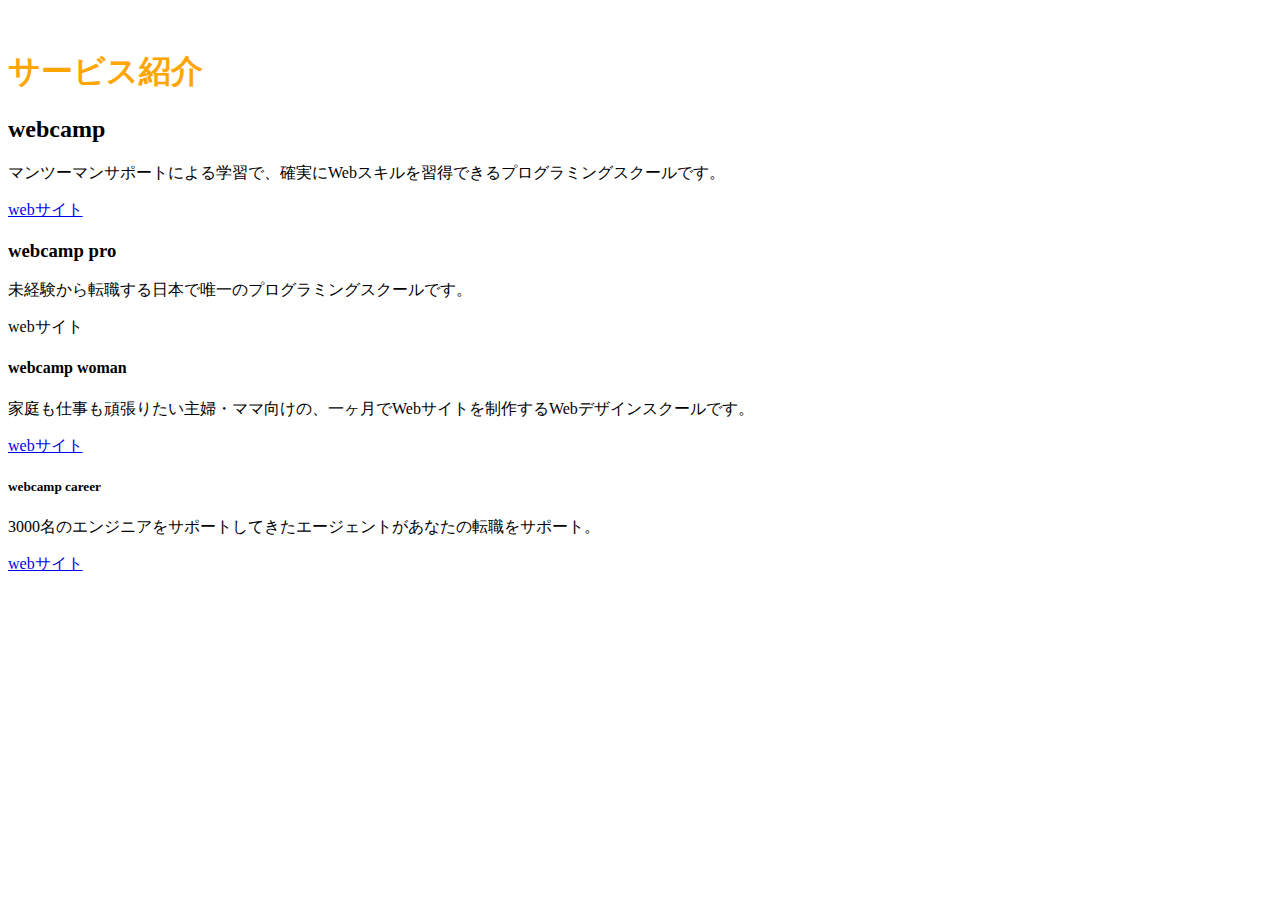
<file: chapter2_exercise/chapter2.html>
<!DOCTYPE html>
<html lang="ja">

 <head>

  <meta charset="UTF-8" />
  <title>2章演習</title>
　<link rel="stylesheet" href="chapter2.css" />
 </head>

 <body>
   <h1>サービス紹介</h1>

   <h2>webcamp</h2>
   <p>マンツーマンサポートによる学習で、確実にWebスキルを習得できるプログラミングスクールです。</p>
   <a href="https://web-camp.io/">webサイト</a>

   <h3>webcamp pro</h3>
   <p>未経験から転職する日本で唯一のプログラミングスクールです。</p>
   <a herf="https://web-camp.io/courses/webDesign/">webサイト</a>

   <h4>webcamp woman</h4>
   <p>家庭も仕事も頑張りたい主婦・ママ向けの、一ヶ月でWebサイトを制作するWebデザインスクールです。</p>
   <a href="https://web-camp.io/courses/newGraduate/">webサイト</a>

   <h5>webcamp career</h5>
   <p>3000名のエンジニアをサポートしてきたエージェントがあなたの転職をサポート。</p>
   <a href="https://web-camp.io/courses/programming/">webサイト</a>
 </body>

</html>
</file>
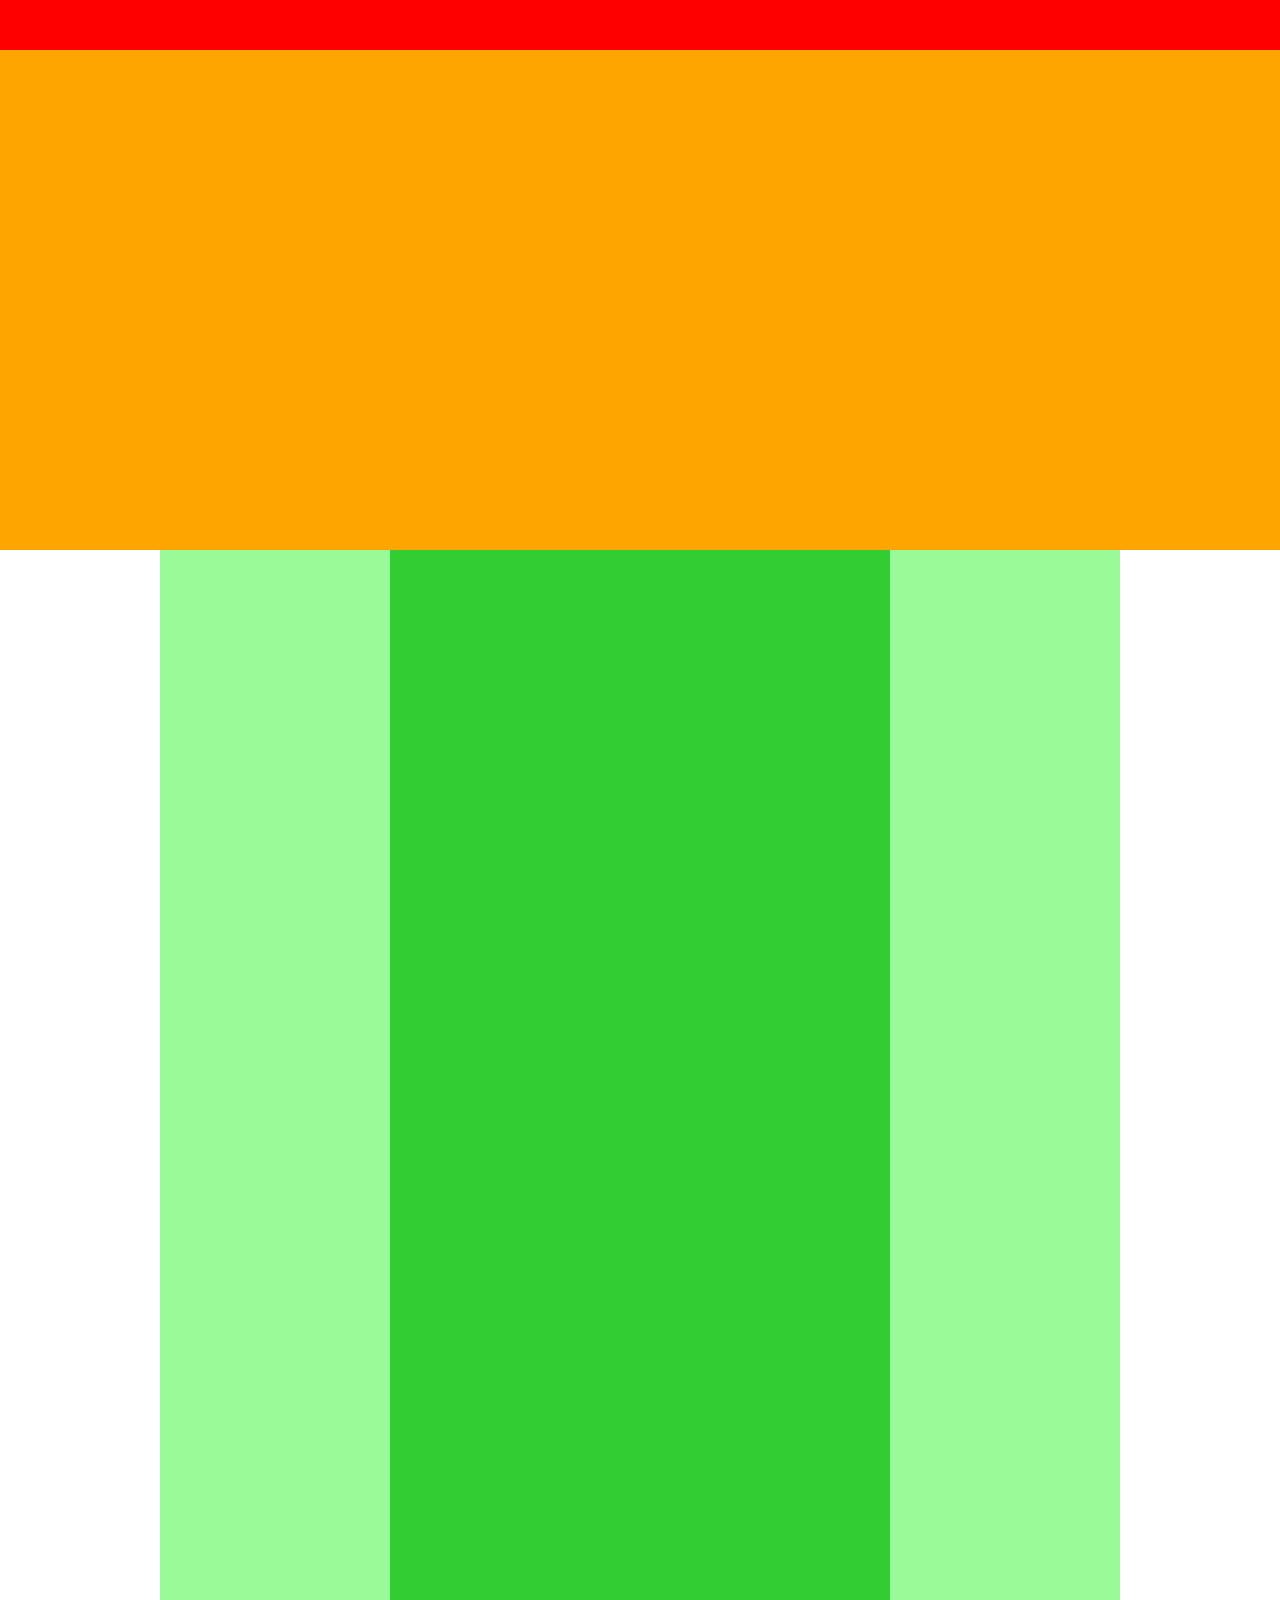
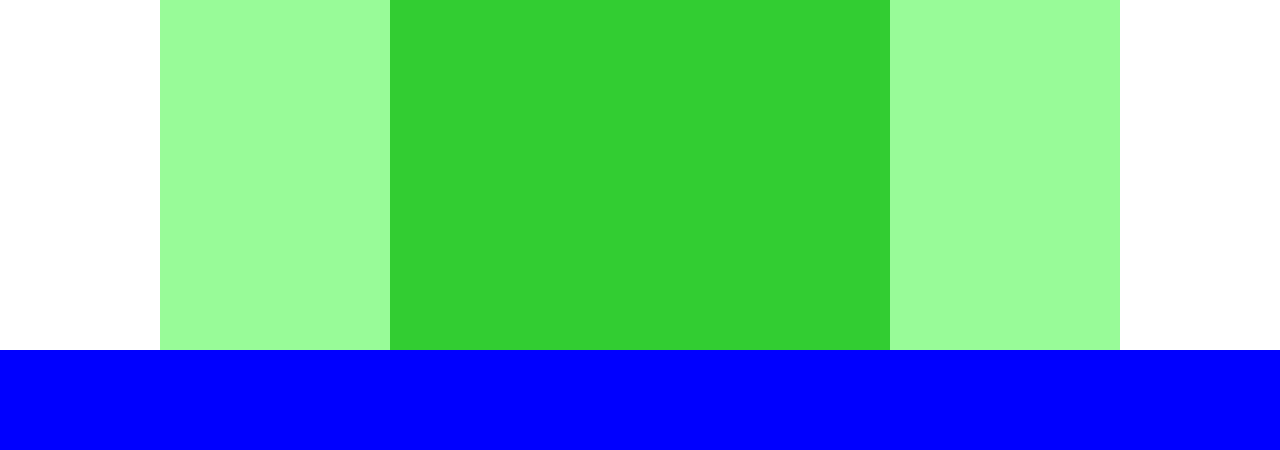
<file: chapter4_exercise/chapter4.html>
<!DOCTYPE html>
<hyml lang="ja">
  <head>
    <meta charset="UTF-8" />
    <link rel="stylesheet"href="chapter4.css">
    <title>4章演習</title>

  </head>

  <body>
   <div class="header"></div>
   <div class="main-visual"></div>
   <div class="main">
     <div class="sidebar-left"></div>
     <div class="blog"></div>
     <div class="sidebar-right"></div>
   </div>
   <div class="footer"></div>
  </body>
</html>
</file>
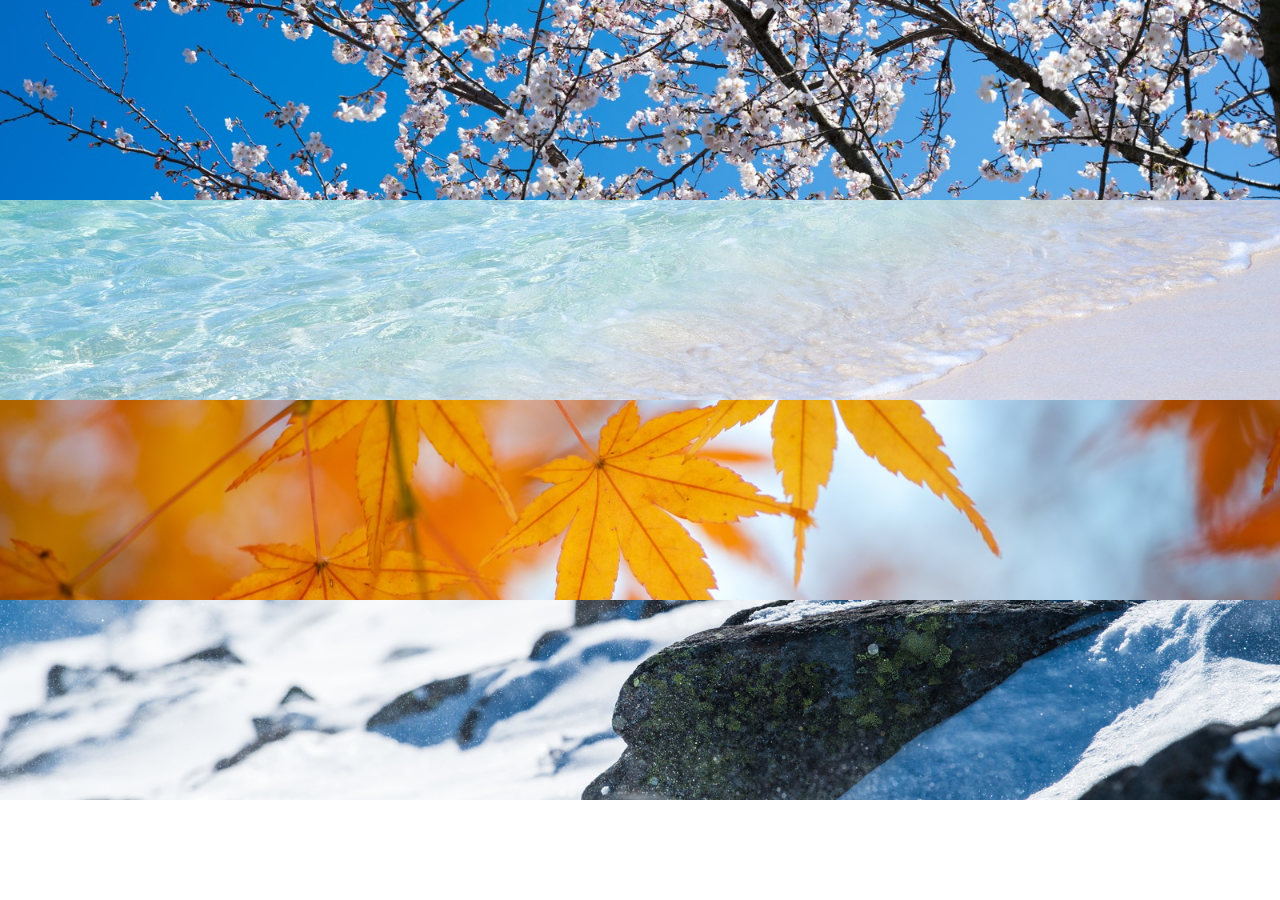
<file: chapter6/chapter6.html>
<!DOCTYPE html>
<html lang="ja">
  <!DOCTYPE html>
  <head>
    <meta charset="UTF-8" />
    <link rel="stylesheet"href="chapter6.css" />
    <title>6章演習</title>
   </head>

   <body>
     <div class="box1"></div>
     <div class="box2"></div>
     <div class="box3"></div>
     <div class="box4"></div>
   </body>
</html>
</file>
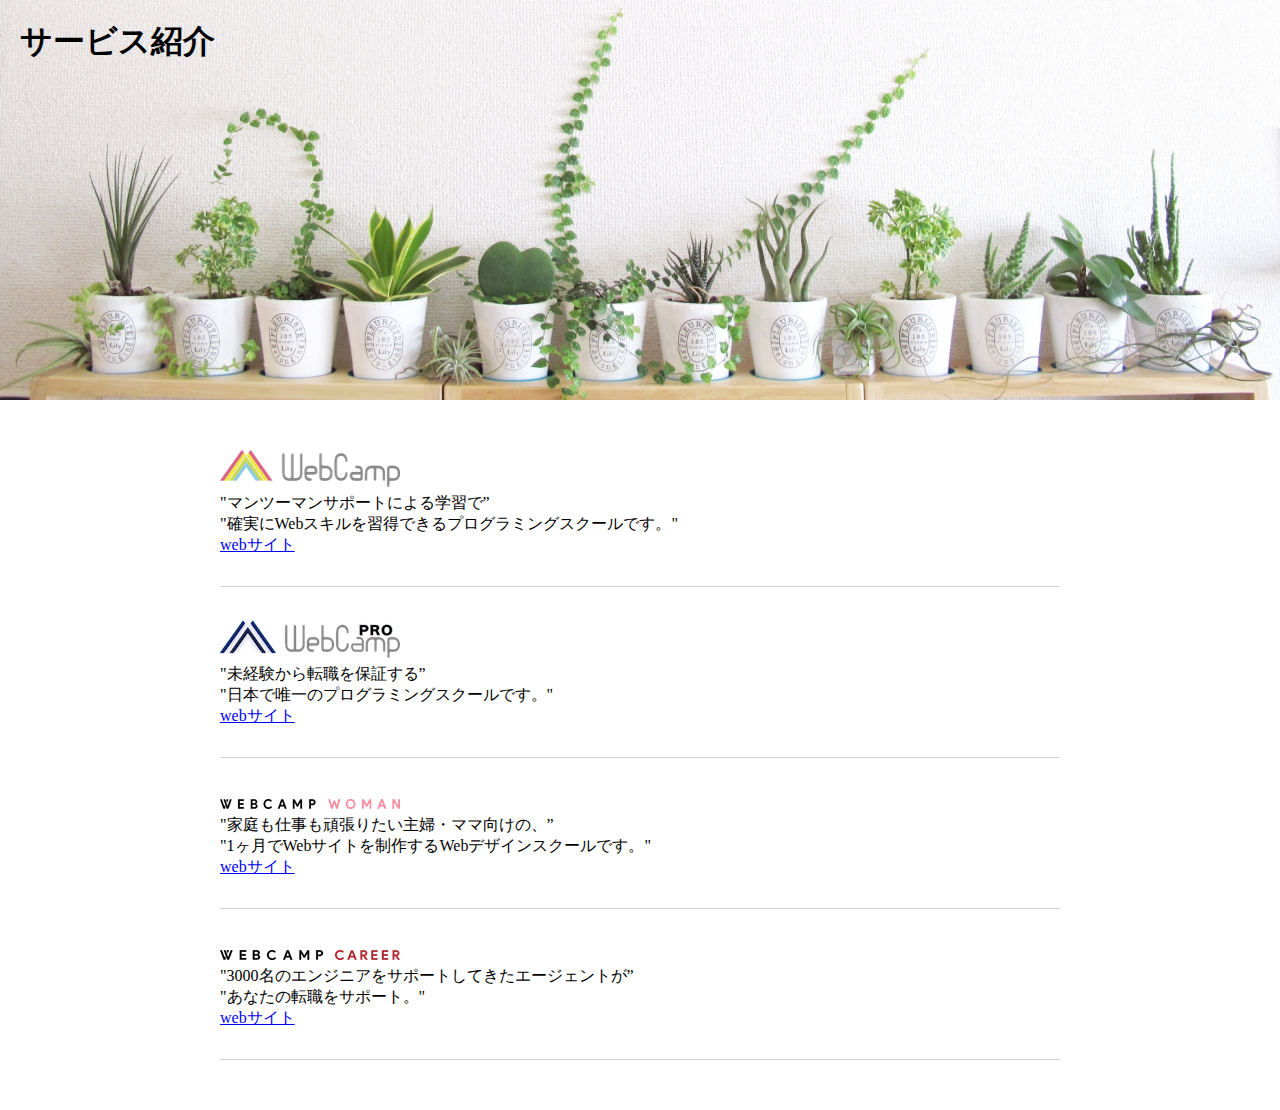
<file: chapter7_exercise/chapter7.html>
<!DOCTYPE html>
<html lang="ja">

  <head>
    <meta charset="UTF-8" />
    <link rel="stylesheet" href="chapter7.css" />
    <title>7章演習</title>

  </head>

  <body>

    <section class="main-visual">

      <h1 class="headline">サービス紹介</h1>

     </section>

     <main>

       <section class="service1">

          <h2>
            <img src="img/wc-logo.png" alt="ロゴ">
          </h2>
          <p>
            "マンツーマンサポートによる学習で”
            <br>
            "確実にWebスキルを習得できるプログラミングスクールです。"
          </p>
          <a href="https://web-camp.io/">webサイト</a>
       </section>

       <section class="service2">

          <h2>
            <img src="img/wcp-logo.png" alt="ロゴ">
          </h2>
          <p>
            "未経験から転職を保証する”
            <br>
            "日本で唯一のプログラミングスクールです。"
          </p>
          <a href="https://web-camp.io/commit/">webサイト</a>
       </section>

       <section class="service3">

          <h2>
            <img src="img/wcw-logo.png" alt="ロゴ">
          </h2>
          <p>
            "家庭も仕事も頑張りたい主婦・ママ向けの、”
            <br>
            "1ヶ月でWebサイトを制作するWebデザインスクールです。"
          </p>
          <a href="https://web-camp.io/woman/">webサイト</a>
       </section>

       <section class="service4">

          <h2>
            <img src="img/wcc-logo.png" alt="ロゴ">
          </h2>
          <p>
            "3000名のエンジニアをサポートしてきたエージェントが”
            <br>
            "あなたの転職をサポート。"
          </p>
          <a href="https://web-camp.io/career/">webサイト</a>
       </section>

     </main>

  </body>

</html>
</file>
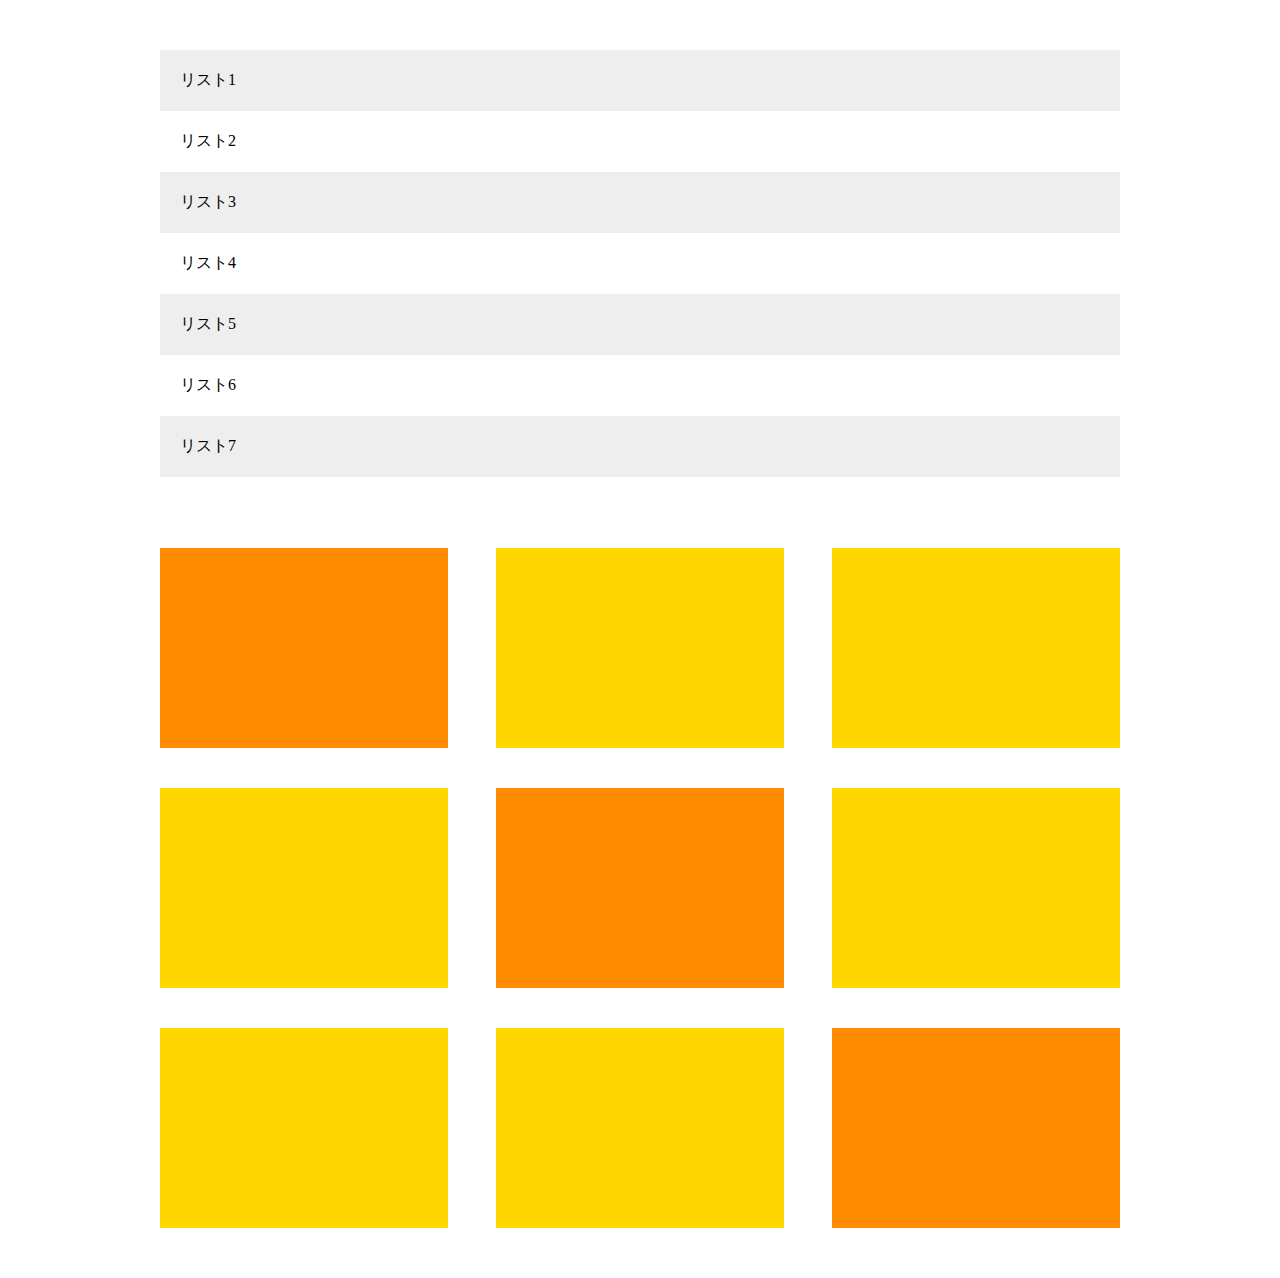
<file: chapter8_exercise/chapter8.html>
<!DOCTYPE <!DOCTYPE html>
<html lang="ja">

  <head>

    <meta charset="UTF-8" />

     <title>8章演習</title>

  <link rel="stylesheet" href="chapter8.css" />

  </head>

 <body>

  <main>

    <ul class="item-list">

      <li class="item">リスト1</li>

      <li class="item">リスト2</li>

      <li class="item">リスト3</li>

      <li class="item">リスト4</li>

      <li class="item">リスト5</li>

      <li class="item">リスト6</li>

      <li class="item">リスト7</li>

    </ul>

　　<div class="box-list">

      <div class="box"></div>

      <div class="box"></div>

      <div class="box"></div>

      <div class="box"></div>

      <div class="box"></div>

      <div class="box"></div>

      <div class="box"></div>

      <div class="box"></div>

      <div class="box"></div>

    </div>

   </main>

  </body>

 </html>
</file>
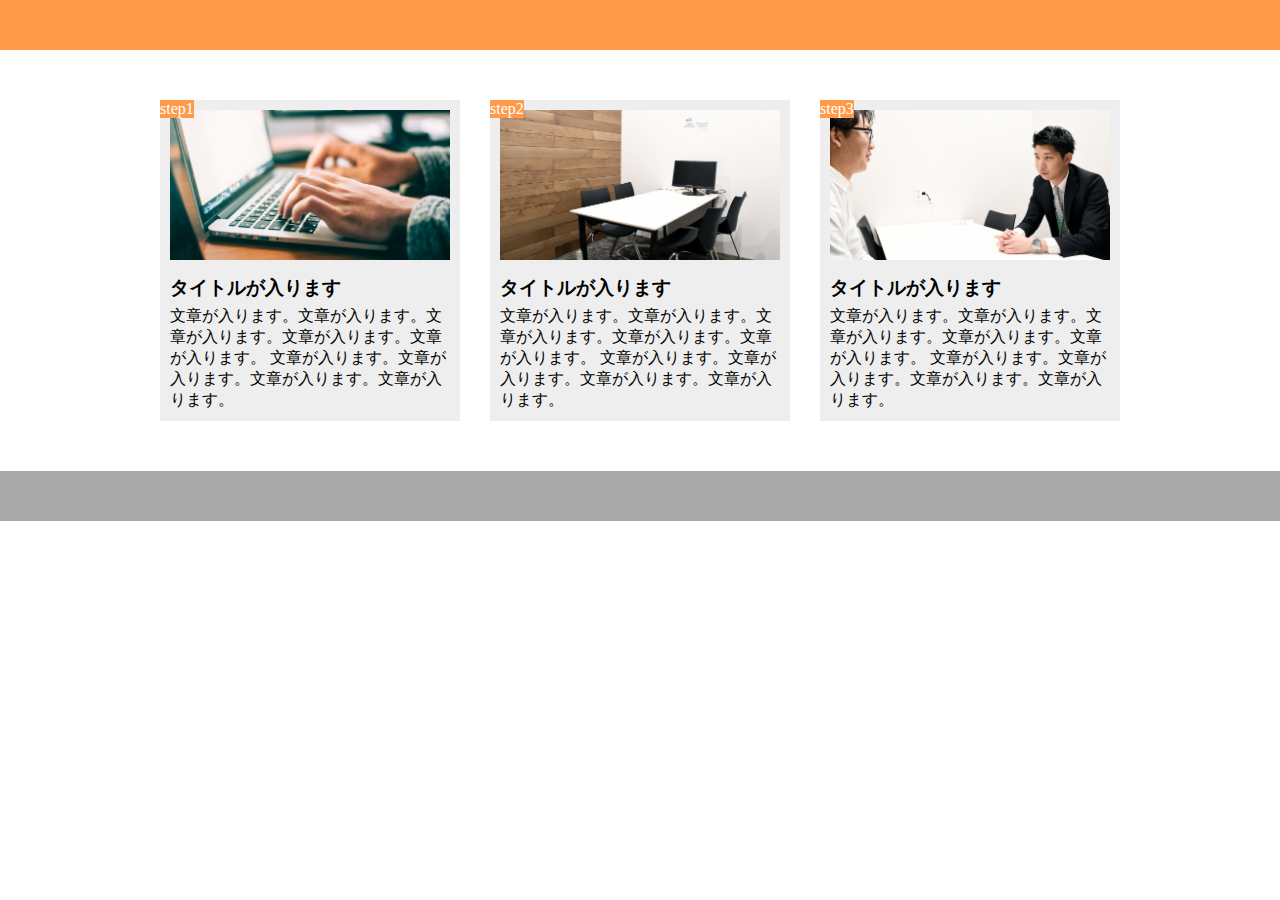
<file: chapter9_exercise/chapter9.html>
<!DOCTYPE html>
<html lang="ja">

  <head>

   <meta charset="utf-8">

   <link rel="stylesheet" href="chapter9.css" />

   <title>9章演習</title>

  </head>

  <body>

    <header></header>

    <main>

      <div class="step-box">

        <div class="step-img1"></div>

        <span class="step-num">step1</span>

        <h3 class="title">タイトルが入ります</h3>

        <p class="text">
          文章が入ります。文章が入ります。文章が入ります。文章が入ります。文章が入ります。
          文章が入ります。文章が入ります。文章が入ります。文章が入ります。
        </p>

      </div>

      <div class="step-box">

        <div class="step-img2"></div>

        <span class="step-num">step2</span>

        <h3 class="title">タイトルが入ります</h3>

        <p class="text">
           文章が入ります。文章が入ります。文章が入ります。文章が入ります。文章が入ります。
          文章が入ります。文章が入ります。文章が入ります。文章が入ります。
        </p>

      </div>

      <div class="step-box">

        <div class="step-img3"></div>

        <span class="step-num">step3</span>

        <h3 class="title">タイトルが入ります</h3>

        <p class="text">
           文章が入ります。文章が入ります。文章が入ります。文章が入ります。文章が入ります。
          文章が入ります。文章が入ります。文章が入ります。文章が入ります。
        </p>

      </div>

    </main>

    <footer></footer>

  </body>

</html>
</file>
<file: chapter2_exercise/chapter2.css>
h1 {
  color: orange;
}
</file>
<file: chapter4_exercise/chapter4.css>
*{
  margin: 0;
  padding: 0;
  box-sizing: border-box;
}

.main-visual {
  width: 100%;
  height: 500px;
  background-color: orange;
}

.header {
  width: 100%;
  height: 50px;
  background-color: red;
}

.main {
  width: 960px;
  margin: 0 auto;
  display: flex;
  justify-content: center;
}

.sidebar-left {
  width: 230px;
  height: 1400px;
  background-color: palegreen;
}

.blog {
  width: 500px;
  height: 1400px;
  background-color: limegreen;
}

.sidebar-right {
  width: 230px;
  height: 1400px;
  background-color: palegreen;
}

.footer {
  width: 100%;
  height: 100px;
  background-color: blue;
}
</file>
<file: chapter6/chapter6.css>
* {
  margin: 0;
  padding: 0;
  box-sizing: border-box;
}

.box1 {
  height: 200px;
  background-image: url(img/box1.jpg);
  background-size: cover;
  background-position: center
}

.box2 {
  height: 200px;
  background-image: url(img/box2.jpg);
  background-size: cover;
  background-position: center
}

.box3 {
  height: 200px;
  background-image: url(img/box3.jpg);
  background-size: cover;
  background-position: center
}

.box4 {
  height: 200px;
  background-image: url(img/box4.jpg);
  background-size: cover;
  background-position: center
}
</file>
<file: chapter7_exercise/chapter7.css>
*{
  margin: 0;
  padding: 0;
  box-sizing: border-box;
}

.main-visual {
  height: 400px;
  width: 100%;
  background-image: url(img/mv.jpg);
  background-size: cover;
  background-position: bottom;
}

.headline {
  padding: 20px;
}

main {
  width: 840px;
  margin: 50px auto;
}

.service1 {
  margin-bottom: 30px;
  border-bottom: 1px solid #d1d1d1;
  padding-bottom: 30px;
}

.service2 {
  margin-bottom: 30px;
  border-bottom: 1px solid #d1d1d1;
  padding-bottom: 30px;
}

.service3 {
  margin-bottom: 30px;
  border-bottom: 1px solid #d1d1d1;
  padding-bottom: 30px;
}

.service4 {
  border-bottom: 1px solid #d1d1d1;
  padding-bottom: 30px;
}
</file>
<file: chapter8_exercise/chapter8.css>
* {
  margin: 0;
  padding: 0;
  box-sizing: border-box;
}

main {
  width: 960px;
  margin: 50px auto;
}

.item-list {
  margin-bottom: 50px;
}

.item {
  padding: 20px;
  list-style: none;
}

.item:nth-child(odd) {
  background-color: #eee;
}

.box-list {
  display: flex;
  flex-wrap: wrap;
}

.box {
  background-color: #ffd700;
  width: 30%;
  height: 200px;
  margin-right: 5%;
  margin-bottom: 40px;
}

.box:first-child,
.box:nth-child(5),
.box:last-child {
  background-color: #ff8c00;
}

.box:nth-child(3n) {
  margin-right: 0;
}

.box:nth-last-child(-n + 3) {
  margin-bottom: 0;
}
</file>
<file: chapter9_exercise/chapter9.css>
* {
  margin: 0;
  padding: 0;
  box-sizing: border-box;
}

header {
  height:  50px;
  background-color: #FF9A4B;
}

main {
  width: 960px;
  margin: 50px auto;
  display: flex;
}

.step-box {
  width: 300px;
  margin-right: 30px;
  padding: 10px;
  position: relative;
  background-color: #EEEEEE;
}

.step-box:last-child {
  margin-right: 0;
}

.step-img1 {
  height: 150px;
  background-image: url(img/flow01.png);
  background-position: bottom;
  background-size: cover;
}

.step-img2 {
  height: 150px;
  background-image: url(img/flow02.png);
  background-position: bottom;
  background-size: cover;
}

.step-img3 {
  height: 150px;
  background-image: url(img/flow03.png);
  background-position: bottom;
  background-size: cover;
}

.step-num {
  position: absolute;
  top: 0;
  left: 0;
  background-color: #FF9A4B;
  color: #fff;
}

.title {
  margin: 15px 0 5px;
}

footer {
  height: 50px;
  background-color: #AAAAAA;
}
</file>
